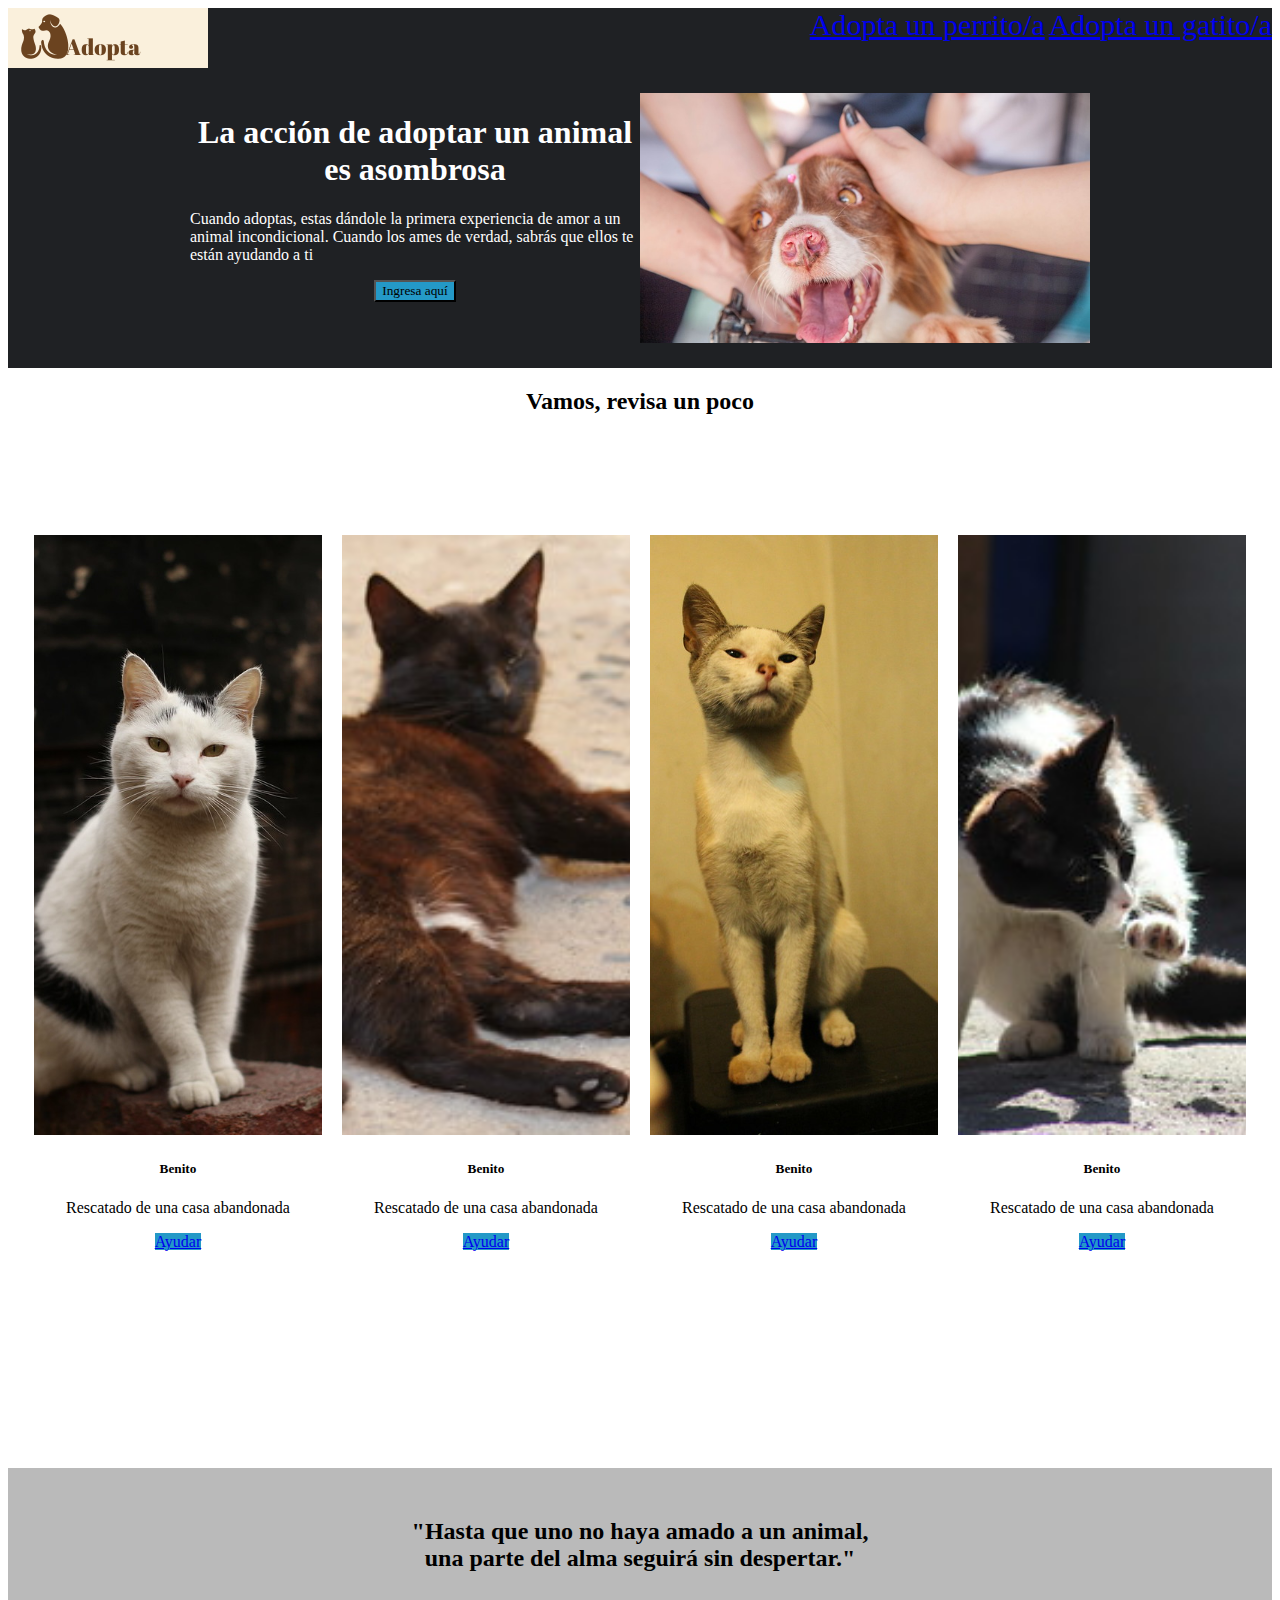
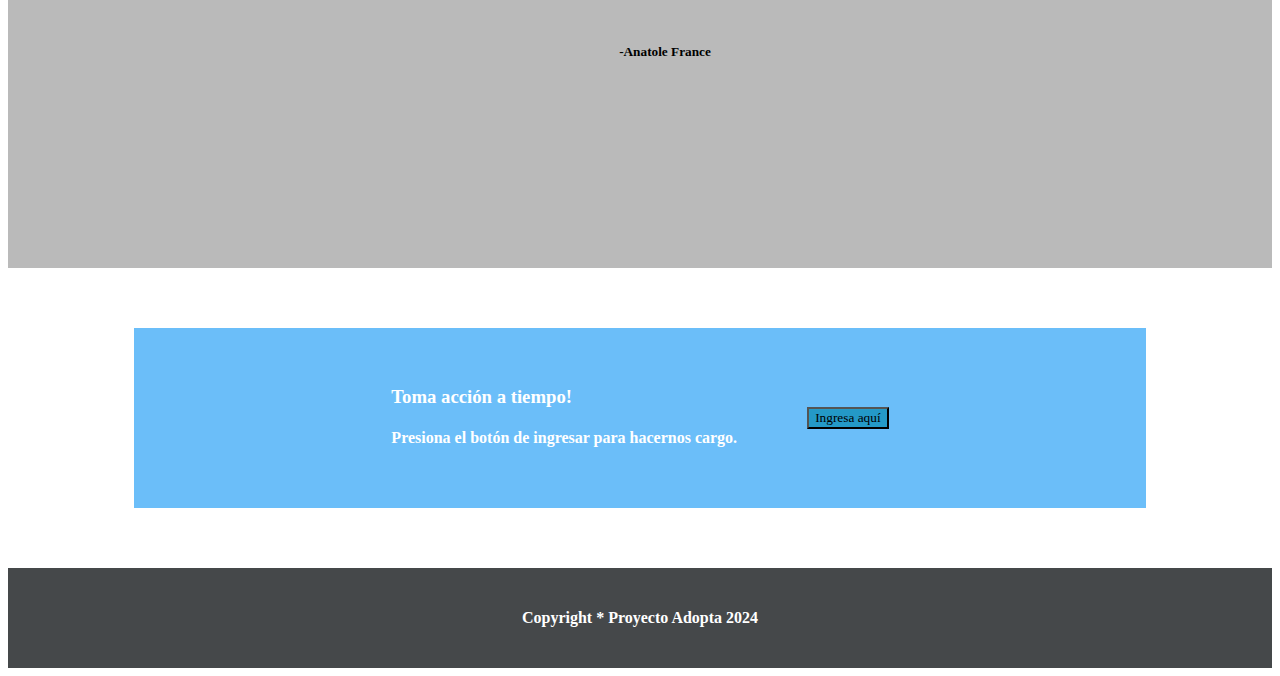
<file: index.html>
<!DOCTYPE html>
<html lang="en">

<head>
    <meta charset="UTF-8">
    <meta name="viewport" content="width=device-width, initial-scale=1.0">
    <!-- BOOTSTRAP -->
    <link href="https://cdn.jsdelivr.net/npm/bootstrap@5.0.2/dist/css/bootstrap.min.css" rel="stylesheet"
        integrity="sha384-EVSTQN3/azprG1Anm3QDgpJLIm9Nao0Yz1ztcQTwFspd3yD65VohhpuuCOmLASjC" crossorigin="anonymous">
    <!-- NORMAL CSS -->
    <link rel="stylesheet" href="css/style.css">
    <title>home</title>
</head>

<body>
    <!-- NAV -->
    <div class="container_nav">
        <div class="item_logo">
            <img src="images/logo.png" alt="logo_adiota">
        </div>
        <div class="item_navbar">
            <a href="#" class="btn btn-primary">Adopta un perrito/a</a>
            <a href="#" class="btn btn-primary">Adopta un gatito/a</a>
        </div>
    </div>

    <!-- CABECERA    MENSAJE IMPORTANTE -->
    <div class="container_cabecera">
        <div class="item_cabecera_1">
            <div class="titulo_cabecera">
                <h1>La acción de adoptar un animal es asombrosa</h1>
            </div>
            <div class="cuerpo_cabecera">
                <p id="p_cabecera">Cuando adoptas, estas dándole la primera experiencia de amor a un animal
                    incondicional. Cuando los ames de verdad, sabrás que ellos te están ayudando a ti</p>
            </div>
            <div class="btn_cabecera">
                <button type="button" class="btn btn-secondary">Ingresa aquí</button>
            </div>
        </div>
        <div class="item_cabecera_2">
            <img src="images/dog.jpg" alt="dog" srcset="">
        </div>
    </div>

    <!-- CUERPO 1   FOTOS DE ANIMALES Y SU DESCRIPCIÓN-->
    <div class="container_cuerpo1">
        <div class="titulo_cuerpo1">
            <h2>Vamos, revisa un poco</h2>
        </div>
        <div class="cards_cuerpo1">
            <div class="card" style="width: 18rem;">
                <img src="images/gato1.jpg" class="card-img-top" alt="...">
                <div class="card-body">
                    <h5 class="card-title">Benito</h5>
                    <p class="card-text">Rescatado de una casa abandonada</p>
                    <a href="#" class="btn btn-secondary">Ayudar</a>
                </div>
            </div>
            <div class="card" style="width: 18rem;">
                <img src="images/gato2.jpg" class="card-img-top" alt="...">
                <div class="card-body">
                    <h5 class="card-title">Benito</h5>
                    <p class="card-text">Rescatado de una casa abandonada</p>
                    <a href="#" class="btn btn-secondary">Ayudar</a>
                </div>
            </div>
            <div class="card" style="width: 18rem;">
                <img src="images/gato3.jpg" class="card-img-top" alt="...">
                <div class="card-body">
                    <h5 class="card-title">Benito</h5>
                    <p class="card-text">Rescatado de una casa abandonada</p>
                    <a href="#" class="btn btn-secondary">Ayudar</a>
                </div>
            </div>
            <div class="card" style="width: 18rem;">
                <img src="images/gato4.jpg" class="card-img-top" alt="...">
                <div class="card-body">
                    <h5 class="card-title">Benito</h5>
                    <p class="card-text">Rescatado de una casa abandonada</p>
                    <a href="#" class="btn btn-secondary">Ayudar</a>
                </div>
            </div>
        </div>
    </div>

    <!-- CUERPO 2  MENSAJE IMPORTANTE-->
    <div class="container_cuerpo2">
        <div class="mensaje_cuerpo2">
            <h2> "Hasta que uno no haya amado a un animal,<br> una parte del alma seguirá sin despertar."</h1>
            <h5>-Anatole France</h5>
        </div>
    </div>

    <!-- CUERPO 3 LLAMADA A LA ACCIÓN PARA DONAR -->

    <div class="container_cuerpo3">
        <div class="donador">
            <div class="mensaje_accion">
                <h3>Toma acción a tiempo!</h3>
                <h4>Presiona el botón de ingresar para hacernos cargo.</h4>
            </div>
            <div class="boton_accion">
                <button type="button" class="btn btn-secondary">Ingresa aquí</button>
            </div>
        </div>
    </div>

    <!-- FOOTER -->
    
    <div class="container_footer">
        <div class="copyright">
            <h4>Copyright * Proyecto Adopta 2024</h4>
        </div>
    </div>


    <!-- BOOTSTRAP -->
    <script src="https://cdn.jsdelivr.net/npm/bootstrap@5.0.2/dist/js/bootstrap.bundle.min.js"
        integrity="sha384-MrcW6ZMFYlzcLA8Nl+NtUVF0sA7MsXsP1UyJoMp4YLEuNSfAP+JcXn/tWtIaxVXM"
        crossorigin="anonymous"></script>
</body>

</html>
</file>
<file: css/style.css>
/* GENERALES */
* {
    font-family: roboto;
}

h1{
    text-align: center;
    color: #ffffff;
}


/*  NAVBAR */

.container_nav{
    background-color: #1f2124;
    color: white;
    width: 100%;
    height: 60px;
    display: flex;
}

.container_nav .item_logo {
    flex-grow: 2;
}

.btn-primary{
    background-color: #1f2124;
    height: 60px;
    font-size: 30px;
}

.btn-primary:hover{
    background-color: #393d42;
    border-radius: 6px;
}

.btn-secondary{
    background-color: #2499c7;
}

.btn-secondary:hover{
    background-color: #006691;
}

/* CABECERA 1 Y 2 */

.container_cabecera{
    background-color: #1f2124;
    width: 100%;
    height: 300px;
    display: flex;
    align-items: center;
    justify-content: center;
}


.container_cabecera .item_cabecera_1{
    width: 450px;
    height: 250px;
}

.container_cabecera .item_cabecera_1 .btn_cabecera {
   text-align: center;
}

.container_cabecera .item_cabecera_2{
    width: 450px;
    height: 250px;
}

.container_cabecera .item_cabecera_2 img{
    height: 100%;
    width: 100%;
    object-fit: cover;
}

#p_cabecera{
    color: #ffffff;
}

/* CUERPO 1 */



.container_cuerpo1 {
    justify-content: center;
    text-align: center;
    height: 1000px;
}

.titulo_cuerpo1{
    text-align: center;
    margin-top: 20px;
}

.container_cuerpo1 .cards_cuerpo1{
    height: 800px;
    display: flex;
    align-items: center;
    justify-content: center;
    gap: 20px;
}

.container_cuerpo1 .cards_cuerpo1 .card{
    height: 600px;
}

.container_cuerpo1 .cards_cuerpo1 .card img{
    height: 100%;
    width: 100%;
    object-fit: cover;
}



/* CUERPO 2 */

.container_cuerpo2{
    background-color: #bababa;
    width: 100%;
    height: 400px;
    margin-top: 80px;
}

.container_cuerpo2 h2{
    color: #000000;
    text-align: center;
    padding: 50px;
    
}

.container_cuerpo2 h5{
    text-align: center;
    margin-left: 50px;
}

/* CUERPO 3 */

.container_cuerpo3{
    width: 100%;
    height: 300px;
    background-color: #ffffff;
    justify-content: center;
    align-items: center;
    display: flex;
}

.container_cuerpo3 .donador{
    width: 80%;
    height: 180px;
    background-color: #6bbef9;
    display: flex;
    justify-content: center;
    align-items: center;
}

.container_cuerpo3 .donador .mensaje_accion{
    color: #ffffff;
    
}

.container_cuerpo3 .donador .boton_accion{
    margin-left: 70px;
}



/* FOOTER */

.container_footer{
    background-color: #45484a;
    height: 100px;
    align-items: center;
    justify-content: center;
    display: flex;
}

.container_footer h4 {
    color: #ffffff;
    text-align: center;
}
</file>
